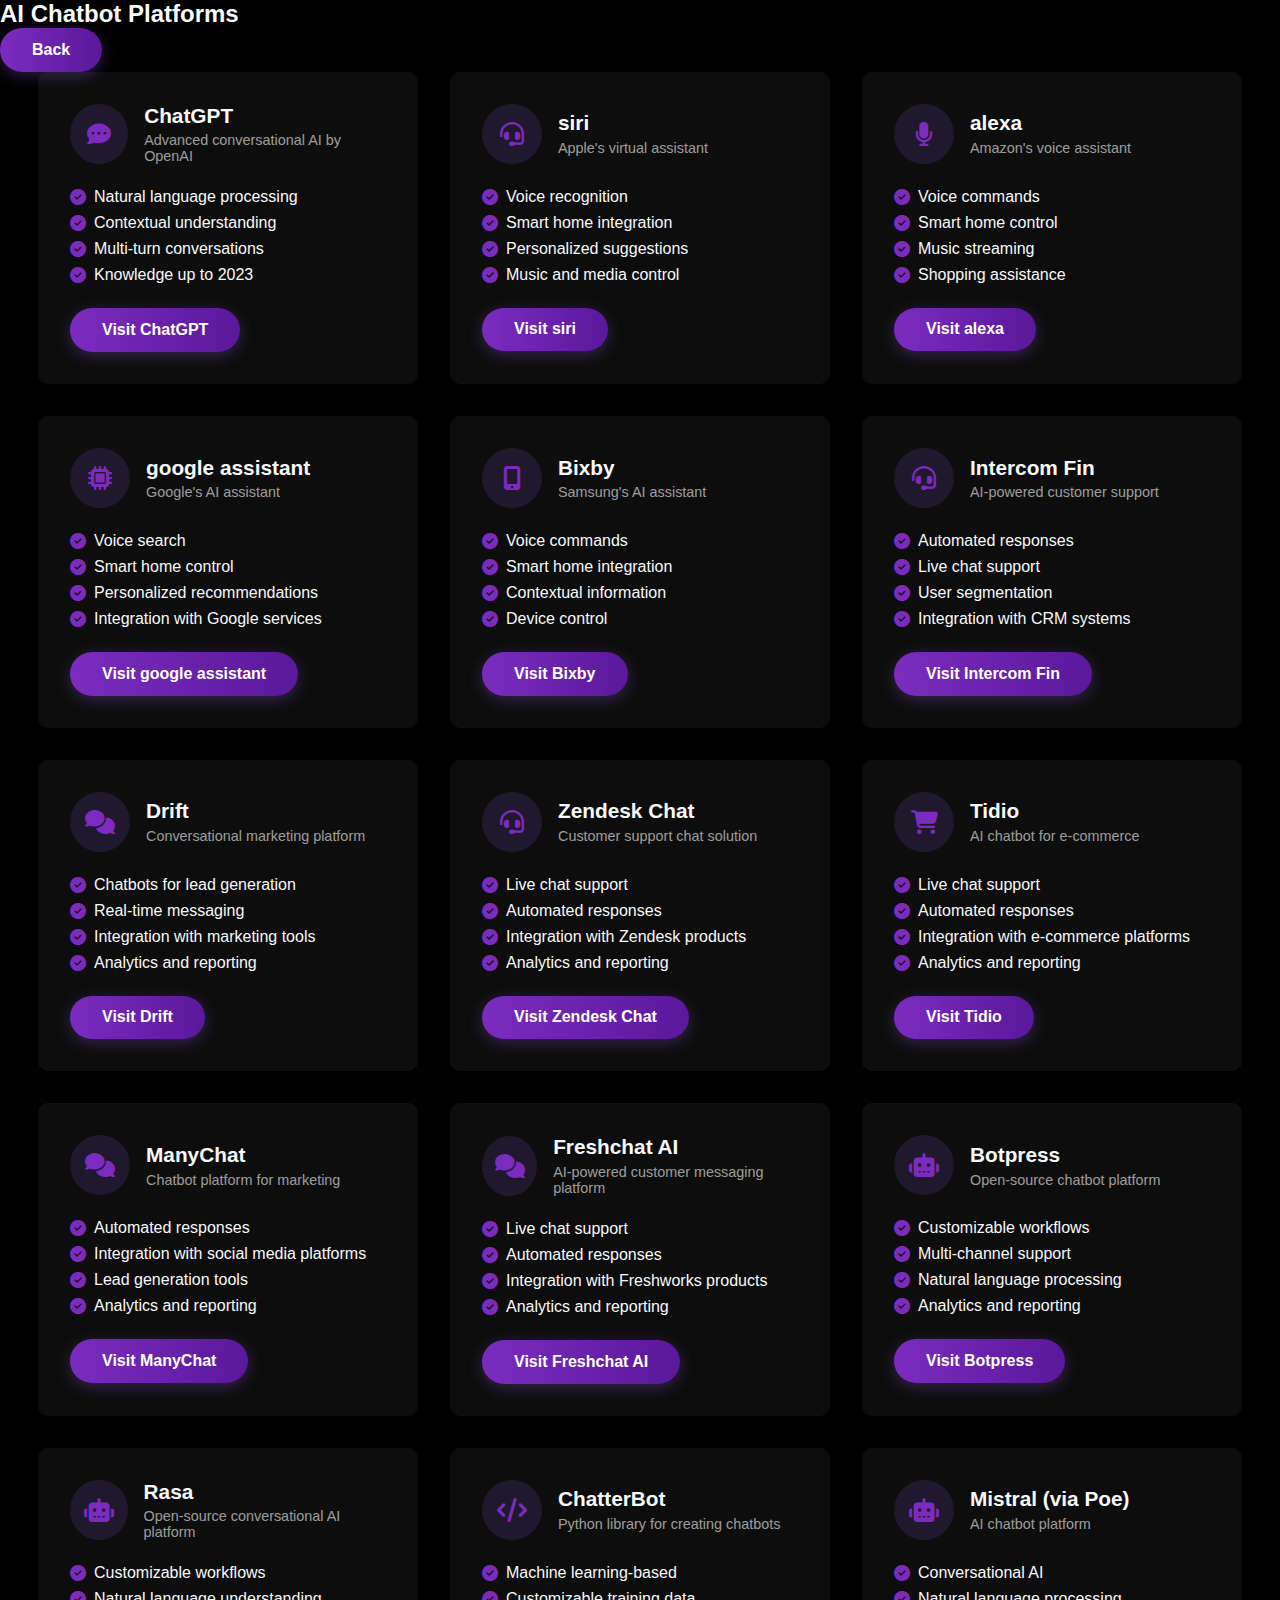
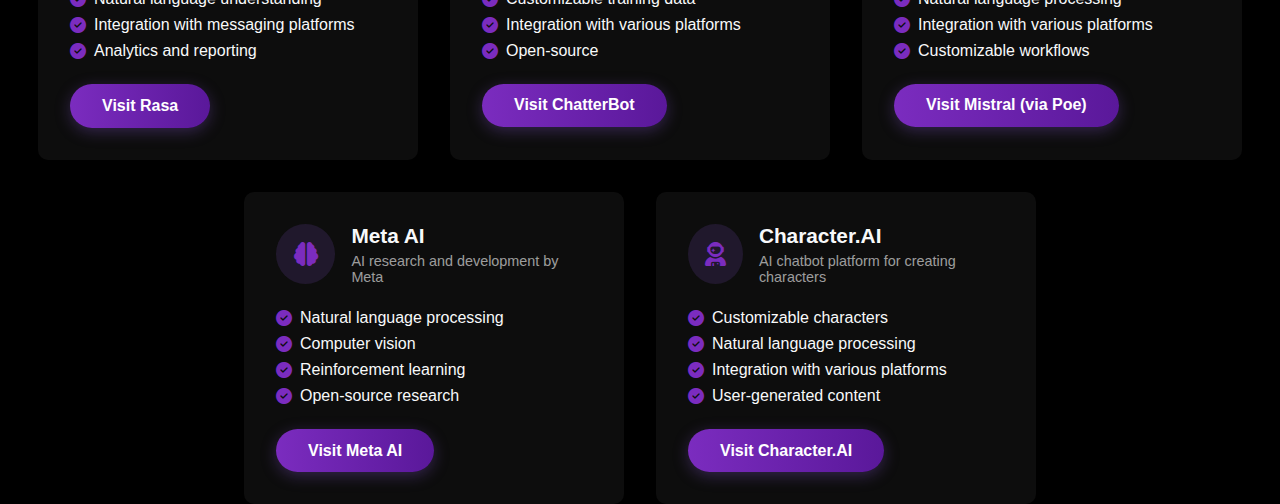
<file: chat.html>
<!DOCTYPE html>
<html lang="en">
<head>
    <meta charset="UTF-8">
    <meta name="viewport" content="width=device-width, initial-scale=1.0">
    <link rel="stylesheet" href="https://cdnjs.cloudflare.com/ajax/libs/font-awesome/6.4.0/css/all.min.css">
    <title>Epoch Zero</title>
    <style>
         /* CSS Reset & Base Styles */
         :root {
            --primary: #7B2CBF;
            --secondary: #5A189A;
            --accent: #4776e6;
            --dark: #000000;
            --light: #f8f9fa;
            --success: #4caf50;
            --warning: #ff9800;
            --danger: #f44336;
        }
        
        * {
            margin: 0;
            padding: 0;
            box-sizing: border-box;
            font-family: 'Segoe UI', Tahoma, Geneva, Verdana, sans-serif;
        }
        
        body {
            background-color: var(--dark);
            color: var(--light);
            overflow-x: hidden;
        }
        
          /* Chatbots Section */
          .btn {
            display: inline-block;
            padding: 0.8rem 2rem;
            background: linear-gradient(to right, var(--primary), var(--secondary));
            color: white;
            border: none;
            border-radius: 50px;
            font-size: 1rem;
            font-weight: 600;
            cursor: pointer;
            transition: all 0.3s ease;
            text-decoration: none;
            box-shadow: 0 4px 15px rgba(110, 72, 170, 0.4);
        }
        
        .btn:hover {
            transform: translateY(-3px);
            box-shadow: 0 6px 20px rgba(110, 72, 170, 0.6);
        }
        
          .chatbots-container {
            display: flex;
            flex-wrap: wrap;
            justify-content: center;
            gap: 2rem;
        }
        
        .chatbot-card {
            background: rgba(255, 255, 255, 0.05);
            border-radius: 10px;
            padding: 2rem;
            width: 100%;
            max-width: 380px;
            transition: all 0.3s;
            position: relative;
            overflow: hidden;
        }
        
        .chatbot-card::before {
            content: '';
            position: absolute;
            top: 0;
            left: 0;
            width: 4px;
            height: 0;
            background: linear-gradient(to bottom, var(--primary), var(--accent));
            transition: height 0.3s;
        }
        
        .chatbot-card:hover::before {
            height: 100%;
        }
        
        .chatbot-card:hover {
            transform: translateY(-5px);
            box-shadow: 0 10px 25px rgba(0, 0, 0, 0.2);
        }
        
        .chatbot-header {
            display: flex;
            align-items: center;
            margin-bottom: 1.5rem;
        }
        
        .chatbot-icon {
            width: 60px;
            height: 60px;
            border-radius: 50%;
            background: rgba(110, 72, 170, 0.2);
            display: flex;
            align-items: center;
            justify-content: center;
            margin-right: 1rem;
            font-size: 1.5rem;
            color: var(--primary);
        }
        
        .chatbot-info h3 {
            font-size: 1.3rem;
            margin-bottom: 0.3rem;
        }
        
        .chatbot-info p {
            color: rgba(255, 255, 255, 0.6);
            font-size: 0.9rem;
        }
        
        .chatbot-features {
            margin-bottom: 1.5rem;
        }
        
        .chatbot-features li {
            margin-bottom: 0.5rem;
            display: flex;
            align-items: center;
        }
        
        .chatbot-features i {
            margin-right: 0.5rem;
            color: var(--primary);
        }
          /* Responsive Styles */
          @media (max-width: 992px) {
            .hero h1 {
                font-size: 2.8rem;
            }
            
            section {
                padding: 4rem 5%;
            }
        }
        
        @media (max-width: 768px) {
            .hamburger {
                display: block;
            }
            
            .nav-links {
                position: fixed;
                top: 70px;
                left: -100%;
                width: 100%;
                height: calc(100vh - 70px);
                background: var(--dark);
                flex-direction: column;
                align-items: center;
                justify-content: center;
                transition: left 0.3s;
                padding: 2rem 0;
            }
            
            .nav-links.active {
                left: 0;
            }
            
            .nav-links li {
                margin: 1.5rem 0;
            }
            
            .hero {
                padding: 0 5%;
                text-align: center;
            }
            
            .hero-content {
                margin: 0 auto;
            }
            
            .hero-btns {
                display: flex;
                flex-direction: column;
                gap: 1rem;
            }
            
            .btn-outline {
                margin-left: 0;
            }
            
            .connections-container {
                height: 400px;
            }
        }
        
        @media (max-width: 576px) {
            .hero h1 {
                font-size: 2.2rem;
            }
            
            .hero p {
                font-size: 1rem;
            }
            
            .section-title h2 {
                font-size: 2rem;
            }
            
            .ai-node {
                width: 60px;
                height: 60px;
                font-size: 1.2rem;
            }
        }
    </style>
</head>
<body>
      <!-- AI Chatbots Section -->
    <section id="chatbots" class="ai-chatbots">
        <div class="section-title">
         <h2>AI Chatbot Platforms</h2>         
                <a href="index.html" class="btn">Back</a>           
        </div>
        
        <div class="chatbots-container">
            <!-- Chatbot cards will be populated by JavaScript -->
        </div>
    </section>

        <script>
            // Populate AI Chatbots
            const chatbotsContainer = document.querySelector('.chatbots-container');
            const aiChatbots = [
                {
                    name: "ChatGPT",
                    description: "Advanced conversational AI by OpenAI",
                    icon: "fas fa-comment-dots",
                    features: [
                        "Natural language processing",
                        "Contextual understanding",
                        "Multi-turn conversations",
                        "Knowledge up to 2023"
                    ],
                    link: "https://chat.openai.com"
                },
                {
                    name: "siri",
                    description: "Apple's virtual assistant",
                    icon: "fas fa-headset",
                    features: [
                        "Voice recognition",
                        "Smart home integration",
                        "Personalized suggestions",
                        "Music and media control"
                    ],
                    link: "https://www.apple.com/siri/"
                },
                {
                    name: "alexa",
                    description: "Amazon's voice assistant",
                    icon: "fas fa-microphone",
                    features: [
                        "Voice commands",
                        "Smart home control",
                        "Music streaming",
                        "Shopping assistance"
                    ],
                    link: "https://www.amazon.com/alexa"
                },
                {
                    name: "google assistant",
                    description: "Google's AI assistant",
                    icon: "fas fa-microchip",
                    features: [
                        "Voice search",
                        "Smart home control",
                        "Personalized recommendations",
                        "Integration with Google services"
                    ],
                    link: "https://assistant.google.com/"
                },
                {
                    name: "Bixby",
                    description: "Samsung's AI assistant",
                    icon: "fas fa-mobile-alt",
                    features: [
                        "Voice commands",
                        "Smart home integration",
                        "Contextual information",
                        "Device control"
                    ],
                    link: "https://www.samsung.com/global/galaxy/apps/bixby/",
                },
                {
                    name: "Intercom Fin",
                    description: "AI-powered customer support",
                    icon: "fas fa-headset",
                    features: [
                        "Automated responses",
                        "Live chat support",
                        "User segmentation",
                        "Integration with CRM systems"
                    ],
                    link: "https://www.intercom.com/fin"
                },
                {
                    name: "Drift",
                    description: "Conversational marketing platform",
                    icon: "fas fa-comments",
                    features: [
                        "Chatbots for lead generation",
                        "Real-time messaging",
                        "Integration with marketing tools",
                        "Analytics and reporting"
                    ],
                    link: "https://www.drift.com/"
                },
                {
                    name: "Zendesk Chat",
                    description: "Customer support chat solution",
                    icon: "fas fa-headset",
                    features: [
                        "Live chat support",
                        "Automated responses",
                        "Integration with Zendesk products",
                        "Analytics and reporting"
                    ],
                    link: "https://www.zendesk.com/chat/"
                },
                {
                    name: "Tidio",
                    description: "AI chatbot for e-commerce",
                    icon: "fas fa-shopping-cart",
                    features: [
                        "Live chat support",
                        "Automated responses",
                        "Integration with e-commerce platforms",
                        "Analytics and reporting"
                    ],
                    link: "https://www.tidio.com/"
                },
                {
                    name: "ManyChat",
                    description: "Chatbot platform for marketing",
                    icon: "fas fa-comments",
                    features: [
                        "Automated responses",
                        "Integration with social media platforms",
                        "Lead generation tools",
                        "Analytics and reporting"
                    ],
                    link: "https://www.manychat.com/"
                },
                {
                    name: "Freshchat AI ",
                    description: "AI-powered customer messaging platform",
                    icon: "fas fa-comments",
                    features: [
                        "Live chat support",
                        "Automated responses",
                        "Integration with Freshworks products",
                        "Analytics and reporting"
                    ],
                    link: "https://www.freshworks.com/live-chat-software/"
                },
                {
                    name: "Botpress",
                    description: "Open-source chatbot platform",
                    icon: "fas fa-robot",
                    features: [
                        "Customizable workflows",
                        "Multi-channel support",
                        "Natural language processing",
                        "Analytics and reporting"
                    ],
                    link: "https://botpress.com/"
                },
                {
                    name: "Rasa",
                    description: "Open-source conversational AI platform",
                    icon: "fas fa-robot",
                    features: [
                        "Customizable workflows",
                        "Natural language understanding",
                        "Integration with messaging platforms",
                        "Analytics and reporting"
                    ],
                    link: "https://rasa.com/",
                },
                {
                    name: "ChatterBot",
                    description: "Python library for creating chatbots",
                    icon: "fas fa-code",
                    features: [
                        "Machine learning-based",
                        "Customizable training data",
                        "Integration with various platforms",
                        "Open-source"
                    ],
                    link: "https://chatterbot.readthedocs.io/en/stable/"
                },
                {
                    name: "Mistral (via Poe)",
                    description: "AI chatbot platform",
                    icon: "fas fa-robot",
                    features: [
                        "Conversational AI",
                        "Natural language processing",
                        "Integration with various platforms",
                        "Customizable workflows"
                    ],
                    link: "https://poe.com/mistral"
                },
                {
                    name: "Meta AI",
                    description: "AI research and development by Meta",
                    icon: "fas fa-brain",
                    features: [
                        "Natural language processing",
                        "Computer vision",
                        "Reinforcement learning",
                        "Open-source research"
                    ],
                    link: "https://ai.facebook.com/"
                },
                {
                    name: "Character.AI",
                    description: "AI chatbot platform for creating characters",
                    icon: "fas fa-user-astronaut",
                    features: [
                        "Customizable characters",
                        "Natural language processing",
                        "Integration with various platforms",
                        "User-generated content"
                    ],
                    link: "https://character.ai/"
                },
                

            ];
            
            aiChatbots.forEach(chatbot => {
                const chatbotCard = document.createElement('div');
                chatbotCard.className = 'chatbot-card';
                chatbotCard.innerHTML = `
                    <div class="chatbot-header">
                        <div class="chatbot-icon">
                            <i class="${chatbot.icon}"></i>
                        </div>
                        <div class="chatbot-info">
                            <h3>${chatbot.name}</h3>
                            <p>${chatbot.description}</p>
                        </div>
                    </div>
                    <ul class="chatbot-features">
                        ${chatbot.features.map(feature => `
                            <li><i class="fas fa-check-circle"></i> ${feature}</li>
                        `).join('')}
                    </ul>
                    <a href="${chatbot.link}" target="_blank" class="btn">Visit ${chatbot.name}</a>
                `;
                chatbotsContainer.appendChild(chatbotCard);
            });
            
        </script>
</body>
</html>
</file>
